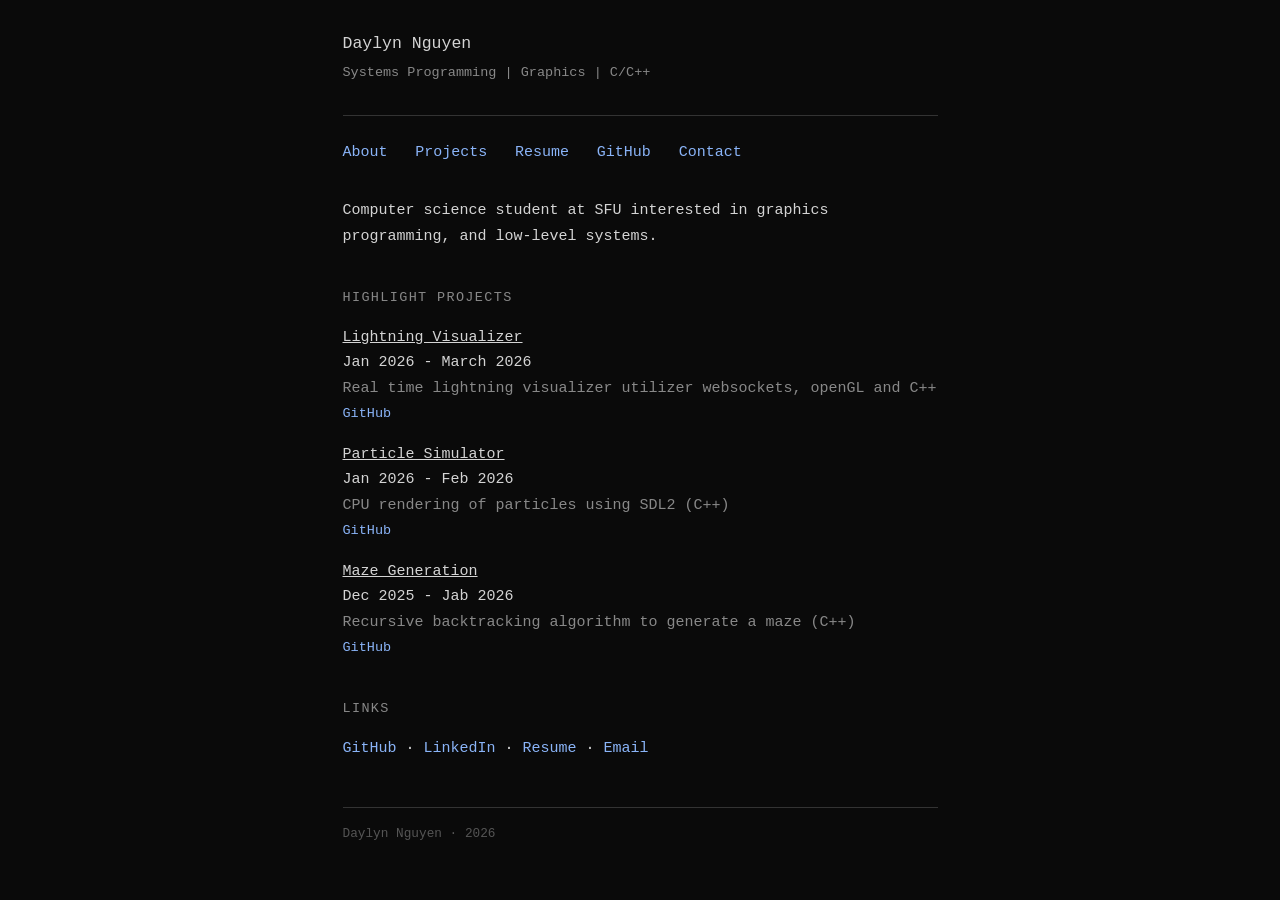
<file: index.html>
<!DOCTYPE html>
<html lang="en">
<head>
  <meta charset="UTF-8">
  <meta name="viewport" content="width=device-width, initial-scale=1.0">
  <title>Daylyn Nguyen</title>
  <link rel="stylesheet" href="style.css">
</head>
<body>
  <header>
    <h1>Daylyn Nguyen</h1>
    <p>Systems Programming | Graphics | C/C++</p>
  </header>

  <nav>
    <a href="about.html">About</a>
    <a href="projects.html">Projects</a>
    <a href="resume.pdf" target="_blank">Resume</a>
    <a href="https://github.com/daylyn-n">GitHub</a>
    <a href="mailto:daylynnguyen33@gmail.com">Contact</a>
  </nav>

  <main>
    <p>
      Computer science student at SFU interested in graphics programming, and low-level systems.
    </p>

    <h2>Highlight Projects</h2>

    <div class="project">
        <a href="projects/lightning-visualizer.html" class="project-title">Lightning Visualizer</a><br>
        <span class"project-desc">Jan 2026 - March 2026</span><br>
        <span class="project-desc">Real time lightning visualizer utilizer websockets, openGL and C++</span><br>
        <span class="project-links"><a href="https://github.com/daylyn-n/real-time-lightning-visualization">GitHub</a></span>
    </div>

    <div class="project">
      <a href="projects/particle-simulator.html" class="project-title">Particle Simulator</a><br>
      <span class"project-desc">Jan 2026 - Feb 2026</span><br>
      <span class="project-desc">CPU rendering of particles using SDL2 (C++)</span><br>
      <span class="project-links"><a href="https://github.com/daylyn-n/particle-simulator">GitHub</a></span>
    </div>

    <div class="project">
        <a href="projects/maze-generation.html" class="project-title">Maze Generation</a><br>
        <span class"project-desc">Dec 2025 - Jab 2026</span><br>
        <span class="project-desc">Recursive backtracking algorithm to generate a maze (C++)</span><br>
        <span class="project-links"><a href="https://github.com/daylyn-n/maze-gen">GitHub</a></span>
    </div>

    <h2>Links</h2>

    <p>
      <a href="https://github.com/daylyn-n">GitHub</a> · 
      <a href="https://www.linkedin.com/in/daylyn-nguyen-391a62337/">LinkedIn</a> · 
      <a href="resume.pdf" target="_blank">Resume</a> · 
      <a href="mailt0:daylynnguyen33@gmail.com">Email</a>
    </p>
  </main>

  <footer>
    Daylyn Nguyen · 2026
  </footer>
</body>
</html>
</file>
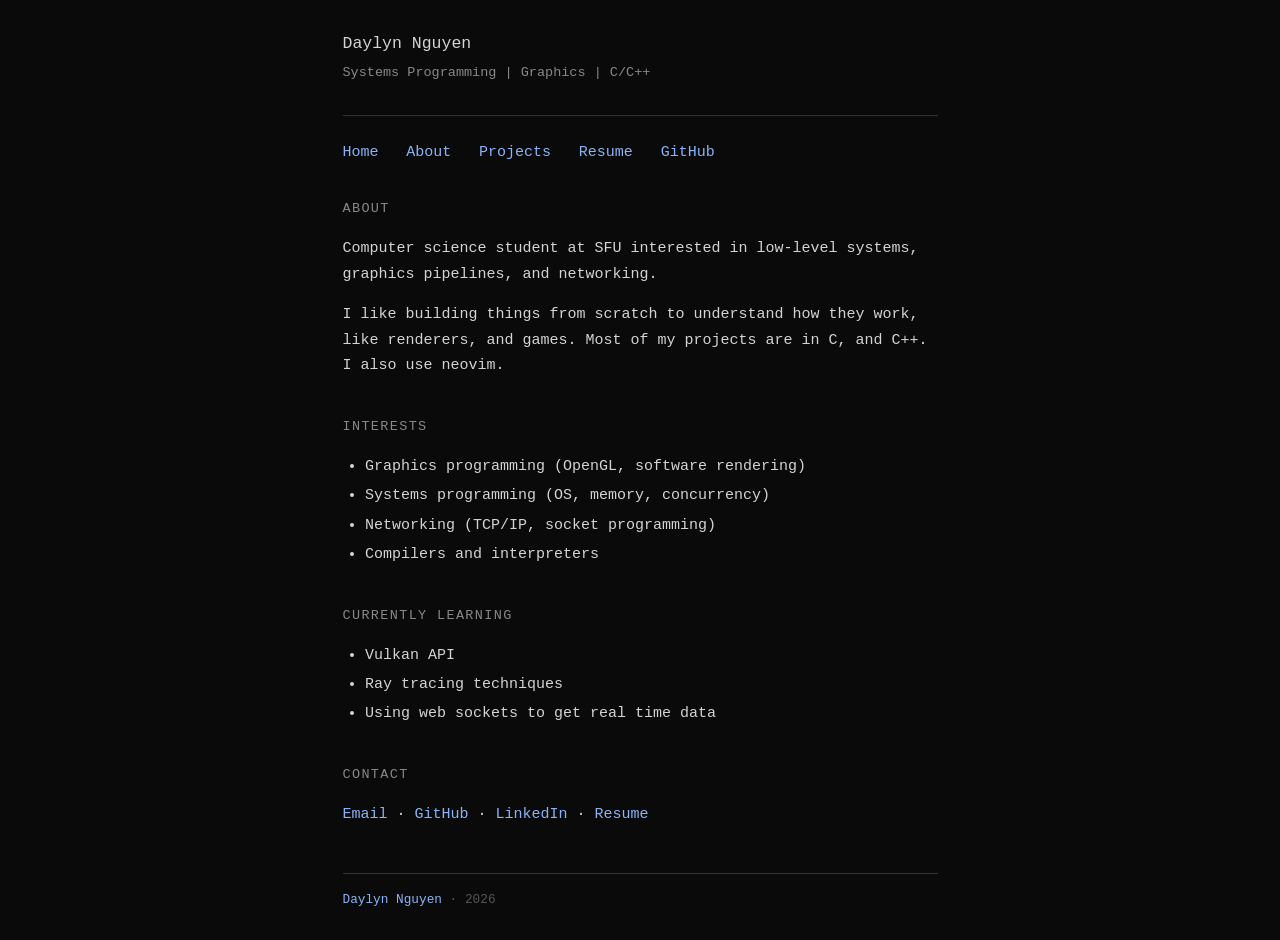
<file: about.html>
<!DOCTYPE html>
<html lang="en">
<head>
  <meta charset="UTF-8">
  <meta name="viewport" content="width=device-width, initial-scale=1.0">
  <title>About — Daylyn Nguyen</title>
  <link rel="stylesheet" href="style.css">
</head>
<body>
  <header>
    <h1>Daylyn Nguyen</h1>
    <p>Systems Programming | Graphics | C/C++</p>
  </header>

  <nav>
    <a href="index.html">Home</a>
    <a href="about.html">About</a>
    <a href="projects.html">Projects</a>
    <a href="resume.pdf" target="_blank">Resume</a>
    <a href="https://github.com/daylyn-n">GitHub</a>
  </nav>

  <main>
    <h2>About</h2>

    <p>
      Computer science student at SFU interested in low-level systems,
      graphics pipelines, and networking.
    </p>

    <p>
      I like building things from scratch to understand how they work, like
      renderers, and games. Most of my projects are in C, and C++. I also use neovim.
    </p>

    <h2>Interests</h2>

    <ul>
      <li>Graphics programming (OpenGL, software rendering)</li>
      <li>Systems programming (OS, memory, concurrency)</li>
      <li>Networking (TCP/IP, socket programming)</li>
      <li>Compilers and interpreters</li>
    </ul>

    <h2>Currently Learning</h2>

    <ul>
      <li>Vulkan API</li>
      <li>Ray tracing techniques</li>
      <li>Using web sockets to get real time data</li>
    </ul>

    <h2>Contact</h2>

    <p>
      <a href="mailto:daylynnguyen33@gmail.com">Email</a> · 
      <a href="https://github.com/daylyn-n">GitHub</a> · 
      <a href="https://www.linkedin.com/in/daylyn-nguyen-391a62337/">LinkedIn</a> · 
      <a href="resume.pdf" target="_blank">Resume</a>
    </p>
  </main>

  <footer>
    <a href="index.html">Daylyn Nguyen</a> · 2026
  </footer>
</body>
</html>
</file>
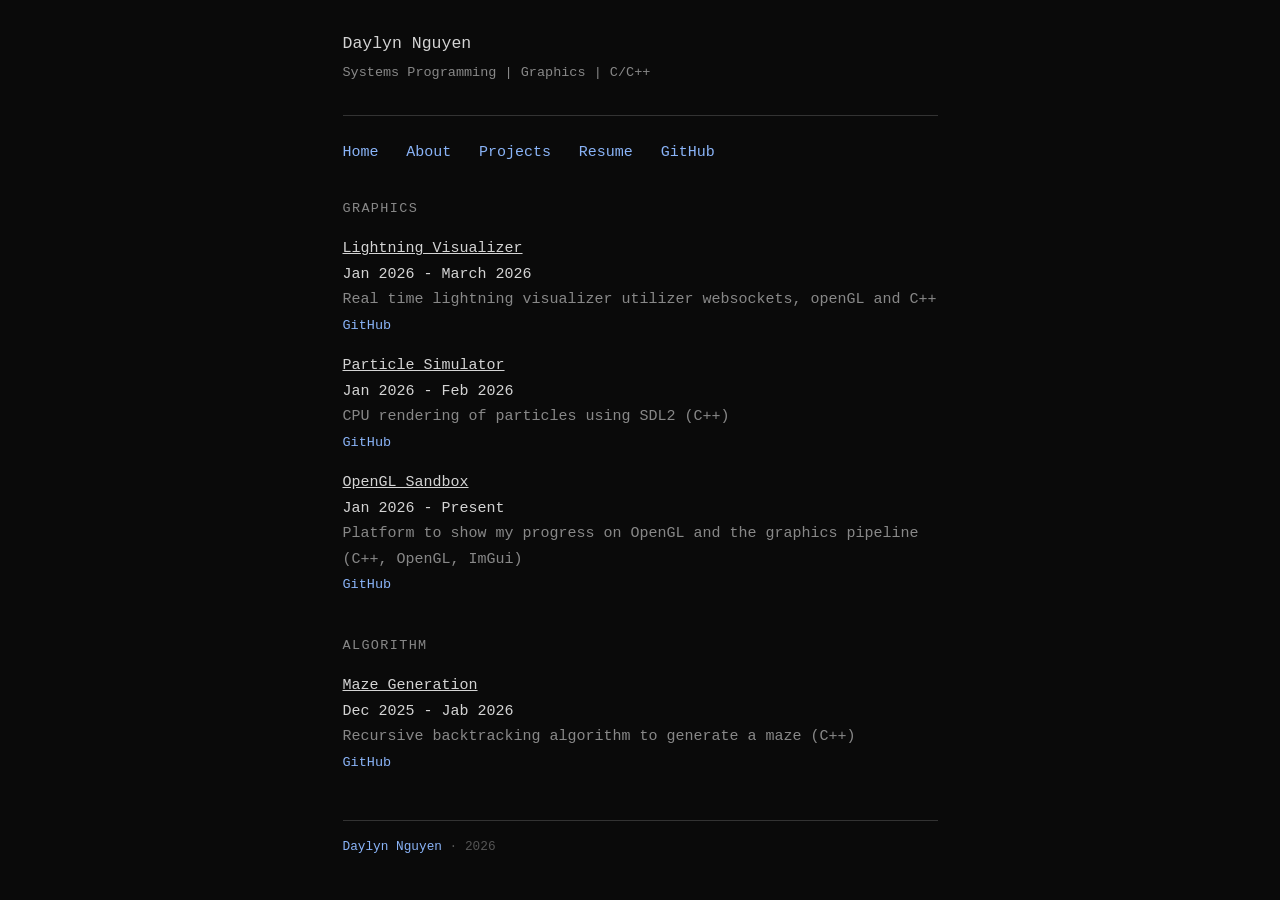
<file: projects.html>
<!DOCTYPE html>
<html lang="en">
<head>
  <meta charset="UTF-8">
  <meta name="viewport" content="width=device-width, initial-scale=1.0">
  <title>Projects — Daylyn Nguyen</title>
  <link rel="stylesheet" href="style.css">
</head>
<body>
  <header>
    <h1>Daylyn Nguyen</h1>
    <p>Systems Programming | Graphics | C/C++</p>
  </header>

  <nav>
    <a href="index.html">Home</a>
    <a href="about.html">About</a>
    <a href="projects.html">Projects</a>
    <a href="resume.pdf" target="_blank">Resume</a>
    <a href="https://github.com/daylyn-n">GitHub</a>
  </nav>

  <main>
    <h2>Graphics</h2>
    <div class="project">
        <a href="projects/lightning-visualizer.html" class="project-title">Lightning Visualizer</a><br>
        <span class"project-desc">Jan 2026 - March 2026</span><br>
        <span class="project-desc">Real time lightning visualizer utilizer websockets, openGL and C++</span><br>
        <span class="project-links"><a href="https://github.com/daylyn-n/real-time-lightning-visualization">GitHub</a></span>
    </div>

    <div class="project">
        <a href="projects/particle-simulator.html" class="project-title">Particle Simulator</a><br>
        <span class"project-desc">Jan 2026 - Feb 2026</span><br>
        <span class="project-desc">CPU rendering of particles using SDL2 (C++)</span><br>
        <span class="project-links"><a href="https://github.com/daylyn-n/particle-simulator">GitHub</a></span>
    </div>

    <div class="project">
      <a href="projects/opengl-sandbox.html" class="project-title">OpenGL Sandbox</a><br>
      <span class"project-desc">Jan 2026 -  Present</span><br>
      <span class="project-desc">Platform to show my progress on OpenGL and the graphics pipeline (C++, OpenGL, ImGui)</span><br>
      <span class="project-links"><a href="https://github.com/daylyn-n/openGL-playground">GitHub</a></span>
    </div>
    
    <h2>Algorithm</h2>

    <div class="project">
        <a href="projects/maze-generation.html" class="project-title">Maze Generation</a><br>
        <span class"project-desc">Dec 2025 - Jab 2026</span><br>
        <span class="project-desc">Recursive backtracking algorithm to generate a maze (C++)</span><br>
        <span class="project-links"><a href="https://github.com/daylyn-n/maze-gen">GitHub</a></span>
    </div>
  </main>

  <footer>
    <a href="index.html">Daylyn Nguyen</a> · 2026
  </footer>
</body>
</html>
</file>
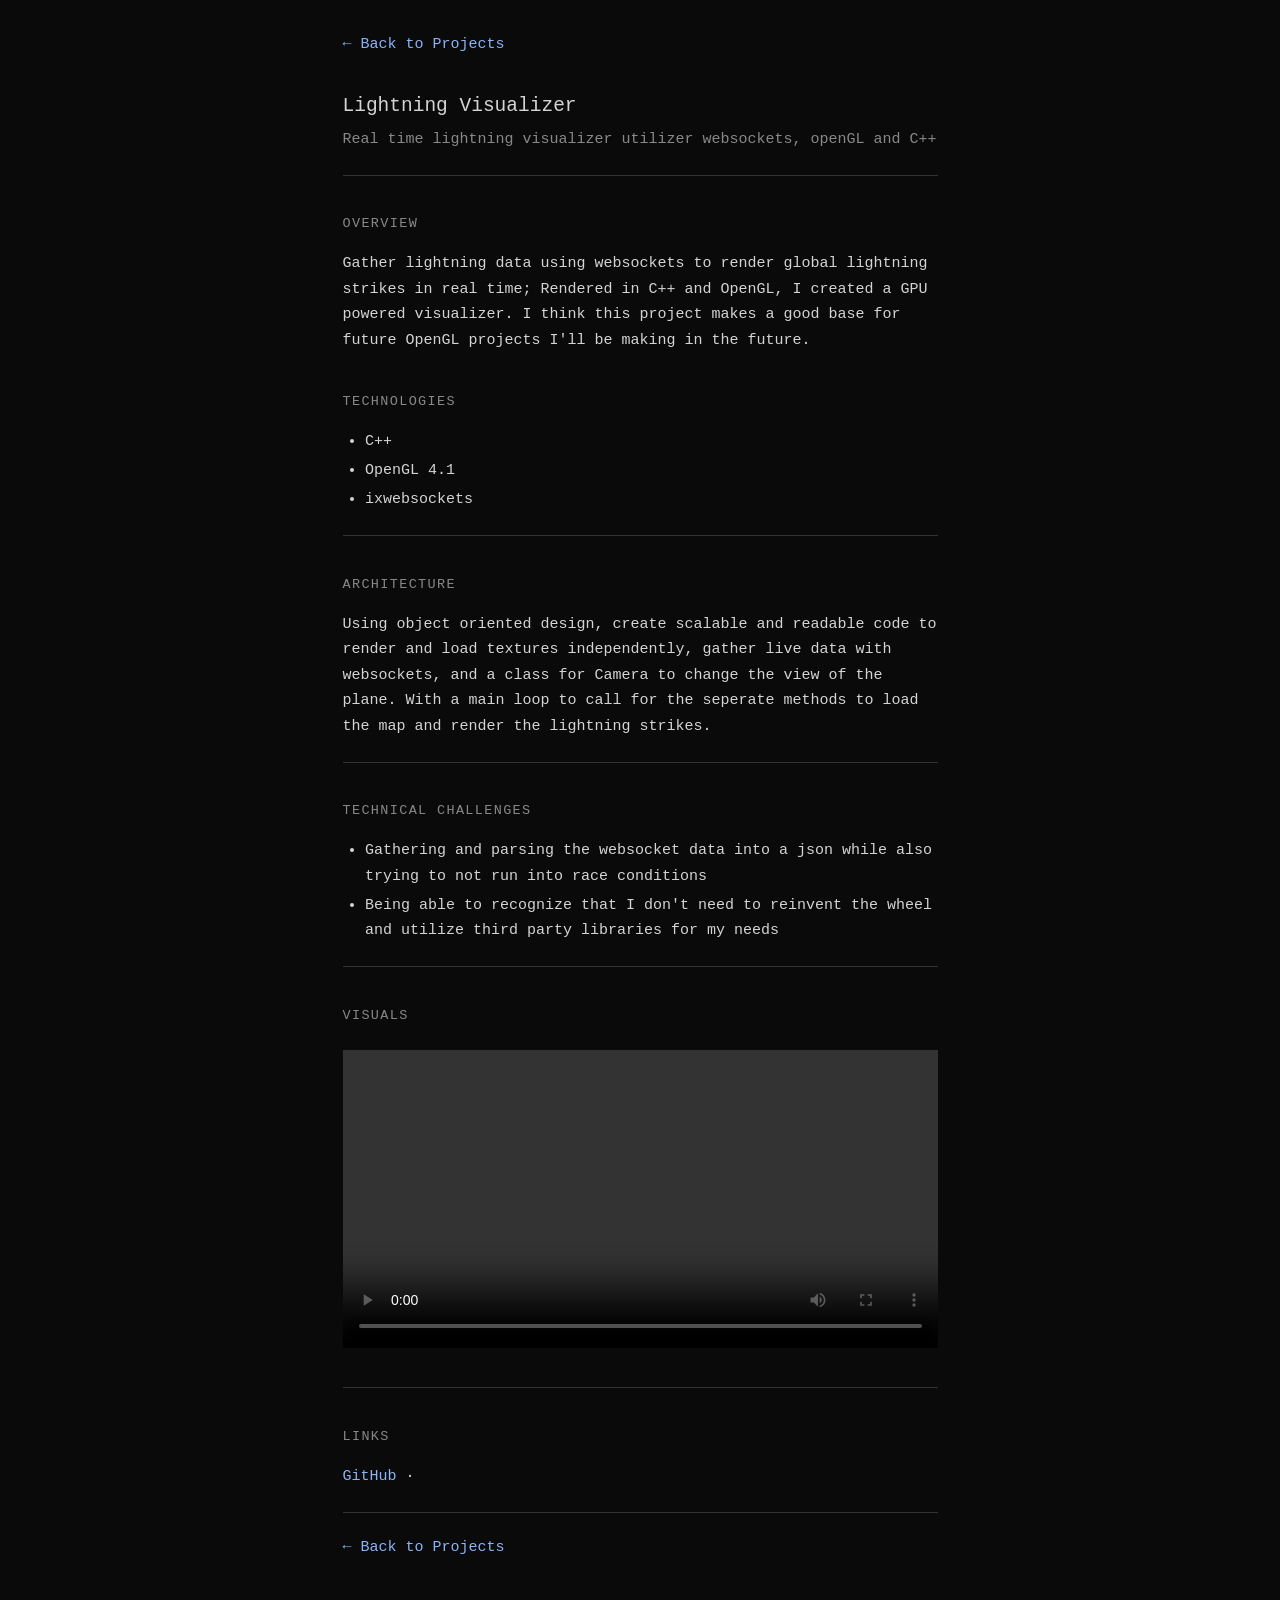
<file: projects/lightning-visualizer.html>
<!DOCTYPE html>
<html lang="en">
<head>
  <meta charset="UTF-8">
  <meta name="viewport" content="width=device-width, initial-scale=1.0">
  <title>Lightning Visualizer — Daylyn Nguyen</title>
  <link rel="stylesheet" href="../style.css">
</head>
<body>
  <nav class="back-nav">
    <a href="../projects.html">← Back to Projects</a>
  </nav>

  <main class="project-detail">
    <h1>Lightning Visualizer</h1>
    <p class="subtitle">Real time lightning visualizer utilizer websockets, openGL and C++</p>

    <hr>

    <h2>Overview</h2>
    <p>
        Gather lightning data using websockets to render global lightning strikes in real time;
        Rendered in C++ and OpenGL, I created a GPU powered visualizer. I think this project makes a 
        good base for future OpenGL projects I'll be making in the future.
    </p>

    <h2>Technologies</h2>
    <ul>
      <li>C++</li>
      <li>OpenGL 4.1</li>
      <li>ixwebsockets</li>
    </ul>

    <hr>

    <h2>Architecture</h2>
    <p>
        Using object oriented design, create scalable and readable code to render and load textures independently,
        gather live data with websockets, and a class for Camera to change the view of the plane. With a main loop
        to call for the seperate methods to load the map and render the lightning strikes.
    </p>

    <hr>

    <h2>Technical Challenges</h2>
    <ul>
      <li>Gathering and parsing the websocket data into a json while also trying to not run into race conditions</li>
      <li>Being able to recognize that I don't need to reinvent the wheel and utilize third party libraries for my needs</li>
    </ul>

    <hr>

    <h2>Visuals</h2>
    <p>
      <video controls width="100%">
        <source src="../assets/lightning/lightning.mp4" type="video/mp4">
      </video>
    </p>

    <hr>

    <h2>Links</h2>
    <p>
      <a href="https://github.com/daylyn-n/real-time-lightning-visualization">GitHub</a> ·
    </p>

    <hr>

    <p><a href="../projects.html">← Back to Projects</a></p>
  </main>
</body>
</html>
</file>
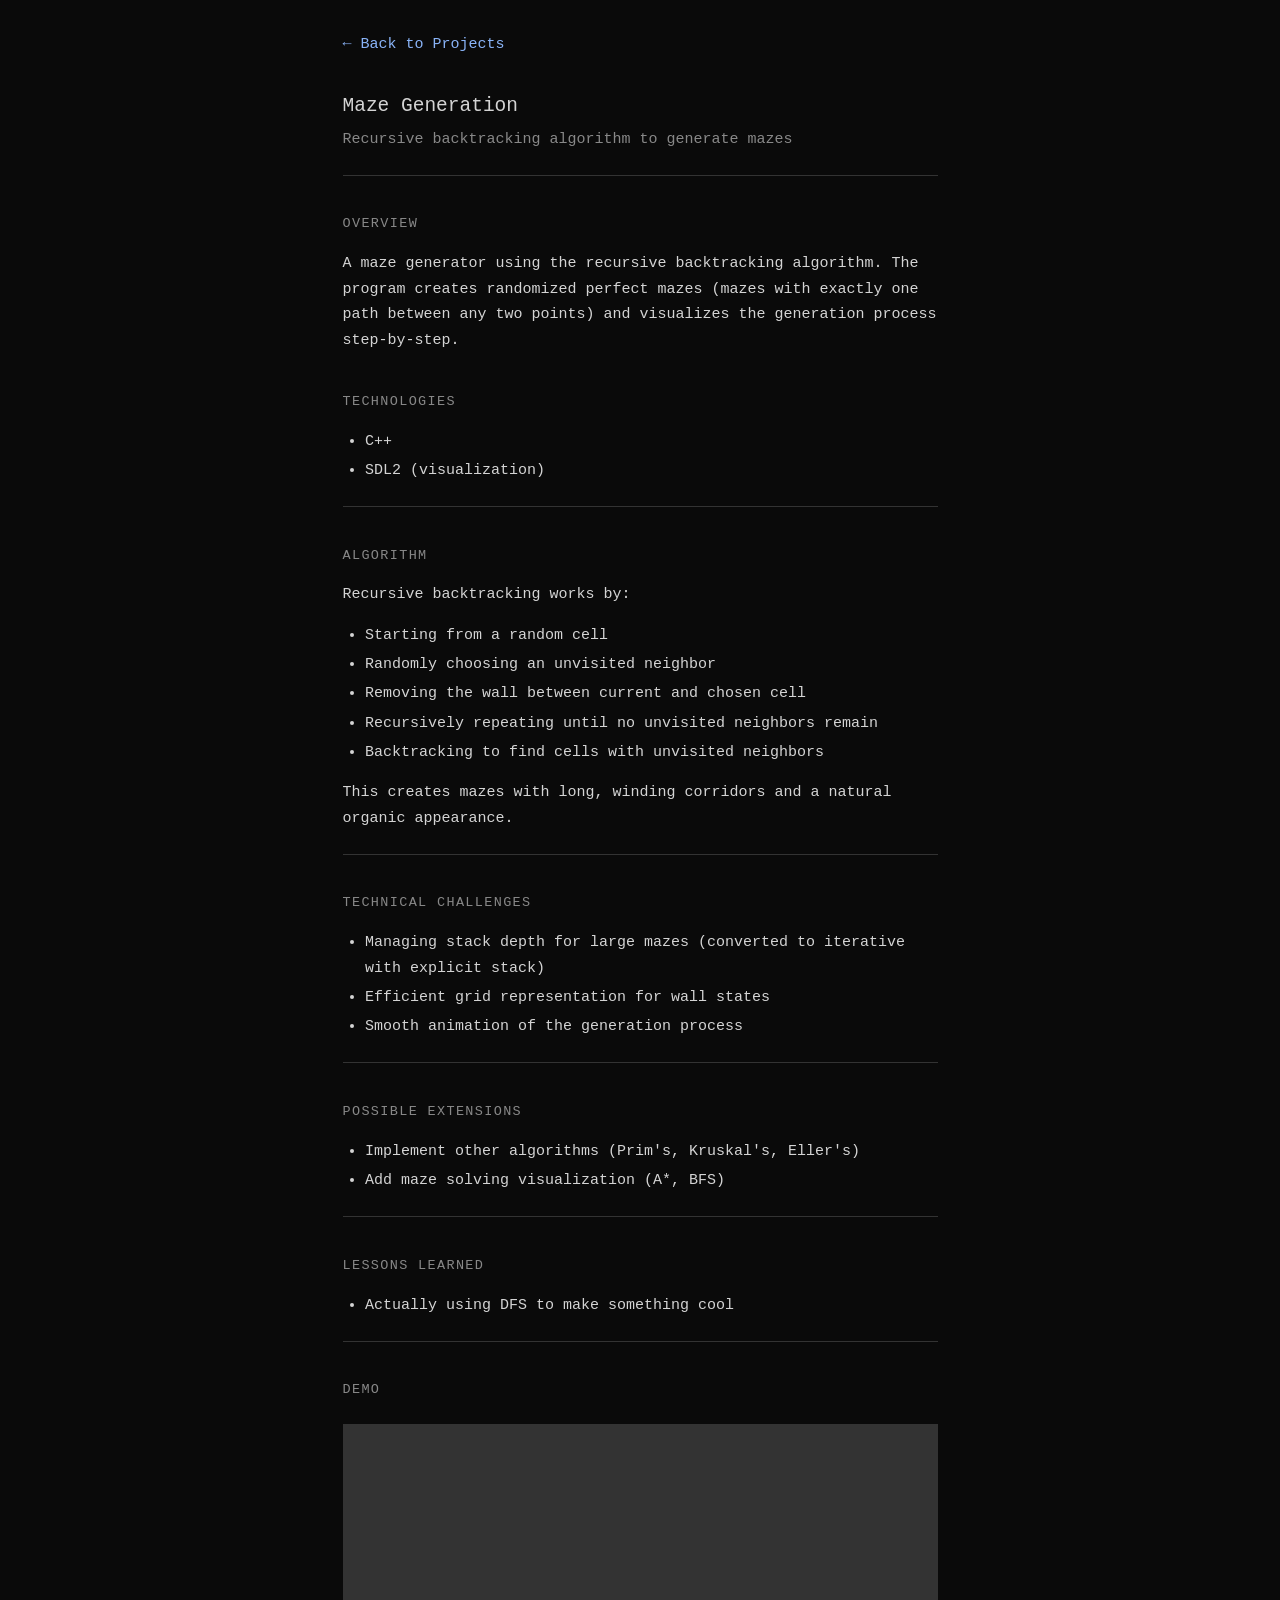
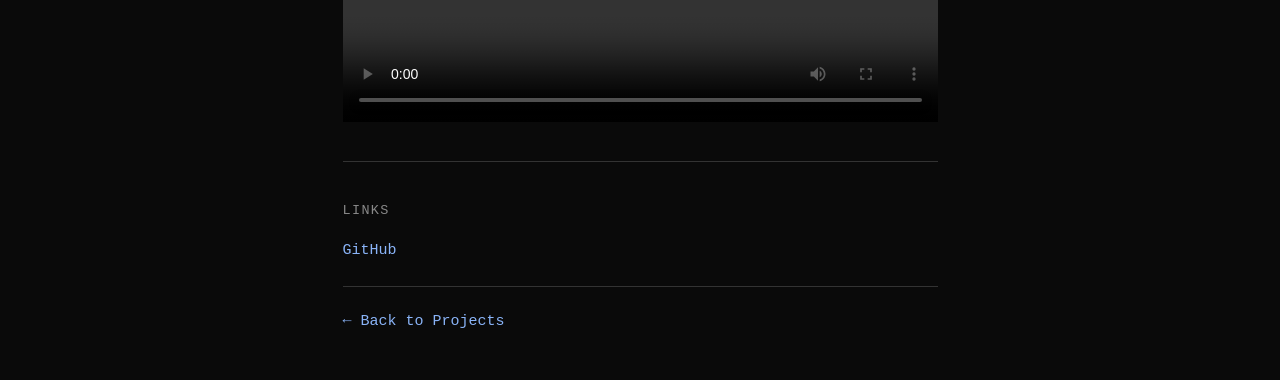
<file: projects/maze-generation.html>
<!DOCTYPE html>
<html lang="en">
<head>
  <meta charset="UTF-8">
  <meta name="viewport" content="width=device-width, initial-scale=1.0">
  <title>Maze Generation — Daylyn Nguyen</title>
  <link rel="stylesheet" href="../style.css">
</head>
<body>
  <nav class="back-nav">
    <a href="../projects.html">← Back to Projects</a>
  </nav>

  <main class="project-detail">
    <h1>Maze Generation</h1>
    <p class="subtitle">Recursive backtracking algorithm to generate mazes</p>

    <hr>

    <h2>Overview</h2>
    <p>
      A maze generator using the recursive backtracking algorithm.
      The program creates randomized perfect mazes (mazes with exactly
      one path between any two points) and visualizes the generation
      process step-by-step.
    </p>

    <h2>Technologies</h2>
    <ul>
      <li>C++</li>
      <li>SDL2 (visualization)</li>
    </ul>

    <hr>

    <h2>Algorithm</h2>
    <p>
      Recursive backtracking works by:
    </p>
    <ul>
      <li>Starting from a random cell</li>
      <li>Randomly choosing an unvisited neighbor</li>
      <li>Removing the wall between current and chosen cell</li>
      <li>Recursively repeating until no unvisited neighbors remain</li>
      <li>Backtracking to find cells with unvisited neighbors</li>
    </ul>
    <p>
      This creates mazes with long, winding corridors and a natural
      organic appearance.
    </p>

    <hr>

    <h2>Technical Challenges</h2>
    <ul>
      <li>Managing stack depth for large mazes (converted to iterative with explicit stack)</li>
      <li>Efficient grid representation for wall states</li>
      <li>Smooth animation of the generation process</li>
    </ul>

    <hr>

    <h2>Possible Extensions</h2>
    <ul>
      <li>Implement other algorithms (Prim's, Kruskal's, Eller's)</li>
      <li>Add maze solving visualization (A*, BFS)</li>
    </ul>

    <hr>

    <h2>Lessons Learned</h2>
    <ul>
      <li>Actually using DFS to make something cool</li>
    </ul>

    <hr>

    <h2>Demo</h2>
    <p>
      <video controls width="100%">
        <source src="../assets/maze/maze-demo.mp4" type="video/mp4">
      </video>
    </p>

    <hr>

    <h2>Links</h2>
    <p>
      <a href="https://github.com/daylyn-n/maze-gen">GitHub</a>
    </p>

    <hr>

    <p><a href="../projects.html">← Back to Projects</a></p>
  </main>
</body>
</html>
</file>
<file: style.css>
/* Minimal Portfolio — Unix/Academic Style */

* {
  margin: 0;
  padding: 0;
  box-sizing: border-box;
}

html {
  font-size: 15px;
}

body {
  font-family: 'JetBrains Mono', 'SF Mono', 'Consolas', 'Liberation Mono', monospace;
  background: #0a0a0a;
  color: #d4d4d4;
  line-height: 1.7;
  padding: 2rem 1.5rem;
  max-width: 640px;
  margin: 0 auto;
}

a {
  color: #8ab4f8;
  text-decoration: none;
}

a:hover {
  text-decoration: underline;
}

/* Header */
header {
  margin-bottom: 1.5rem;
  padding-bottom: 1rem;
  border-bottom: 1px solid #333;
}

header h1 {
  font-size: 1.1rem;
  font-weight: normal;
  margin-bottom: 0.25rem;
}

header p {
  color: #888;
  font-size: 0.9rem;
}

/* Navigation */
nav {
  margin-bottom: 2rem;
  line-height: 2;
}

nav a {
  margin-right: 1.25rem;
}

/* Main content */
main {
  min-height: 50vh;
}

h2 {
  font-size: 0.9rem;
  font-weight: normal;
  color: #888;
  text-transform: uppercase;
  letter-spacing: 0.1em;
  margin-bottom: 1rem;
  margin-top: 2.5rem;
}

h2:first-child {
  margin-top: 0;
}

p {
  margin-bottom: 1rem;
}

/* Projects */
.project {
  margin-bottom: 1rem;
}

.project-title {
  color: #d4d4d4;
  text-decoration: underline;
}

.project-desc {
  color: #888;
}

.project-links {
  font-size: 0.9rem;
  color: #888;
}

/* Devlog */
.entry {
  margin-bottom: 0.5rem;
}

.date {
  color: #888;
}

/* Lists */
ul {
  margin-left: 1.5rem;
  margin-bottom: 1rem;
}

li {
  margin-bottom: 0.25rem;
}

/* Footer */
footer {
  margin-top: 3rem;
  padding-top: 1rem;
  border-top: 1px solid #333;
  color: #555;
  font-size: 0.85rem;
}

/* Project Detail Pages */
.back-nav {
  margin-bottom: 2rem;
}

.project-detail h1 {
  font-size: 1.3rem;
  font-weight: normal;
  margin-bottom: 0.25rem;
}

.project-detail .subtitle {
  color: #888;
  margin-bottom: 1.5rem;
}

.project-detail hr {
  border: none;
  border-top: 1px solid #333;
  margin: 1.5rem 0;
}

.project-detail img {
  max-width: 100%;
  margin: 0.5rem 0;
}

.project-detail video {
  max-width: 100%;
  margin: 0.5rem 0;
}

a.project-title {
  color: #d4d4d4;
  font-weight: normal;
}

a.project-title:hover {
  color: #8ab4f8;
}

/* Responsive */
@media (max-width: 480px) {
  html {
    font-size: 14px;
  }
  
  body {
    padding: 1.5rem 1rem;
  }
  
  nav a {
    margin-right: 1rem;
    display: inline-block;
    margin-bottom: 0.25rem;
  }
}
</file>
